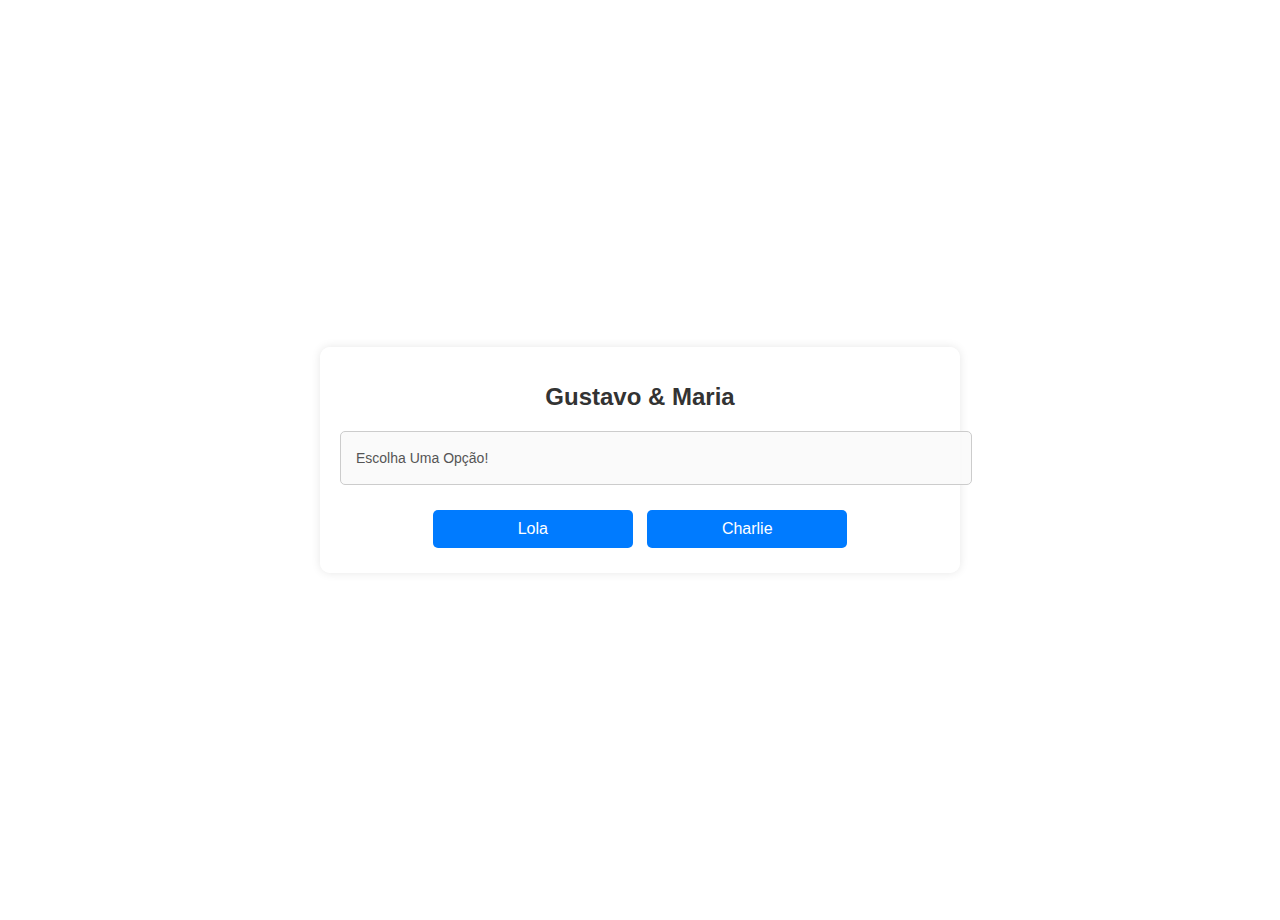
<file: index.html>
<!DOCTYPE html>
<html lang="pt-BR">
<head>
    <meta charset="UTF-8">
    <meta name="viewport" content="width=device-width, initial-scale=1.0">
    <title>Gustavo & Maria</title>
    <link rel="stylesheet" href="styles.css">
</head>
<body>
    <div class="container">
        <h1>Gustavo & Maria</h1>
        <div class="chat-box" id="chat-box">
            <p id="chat-message">Escolha Uma Opção!</p>
        </div>
        <button id="skip-button">Lola</button>
        <button id="charlie-button">Charlie</button>
    </div>

    <script>
        // Redireciona para a página de escolha das Marias
        document.getElementById('skip-button').addEventListener('click', function () {
            window.location.href = "maria.html";
        });

        // Redireciona para a página do Charlie
        document.getElementById('charlie-button').addEventListener('click', function () {
            window.location.href = "charlie.html";
        });
    </script>
</body>
</html>
</file>
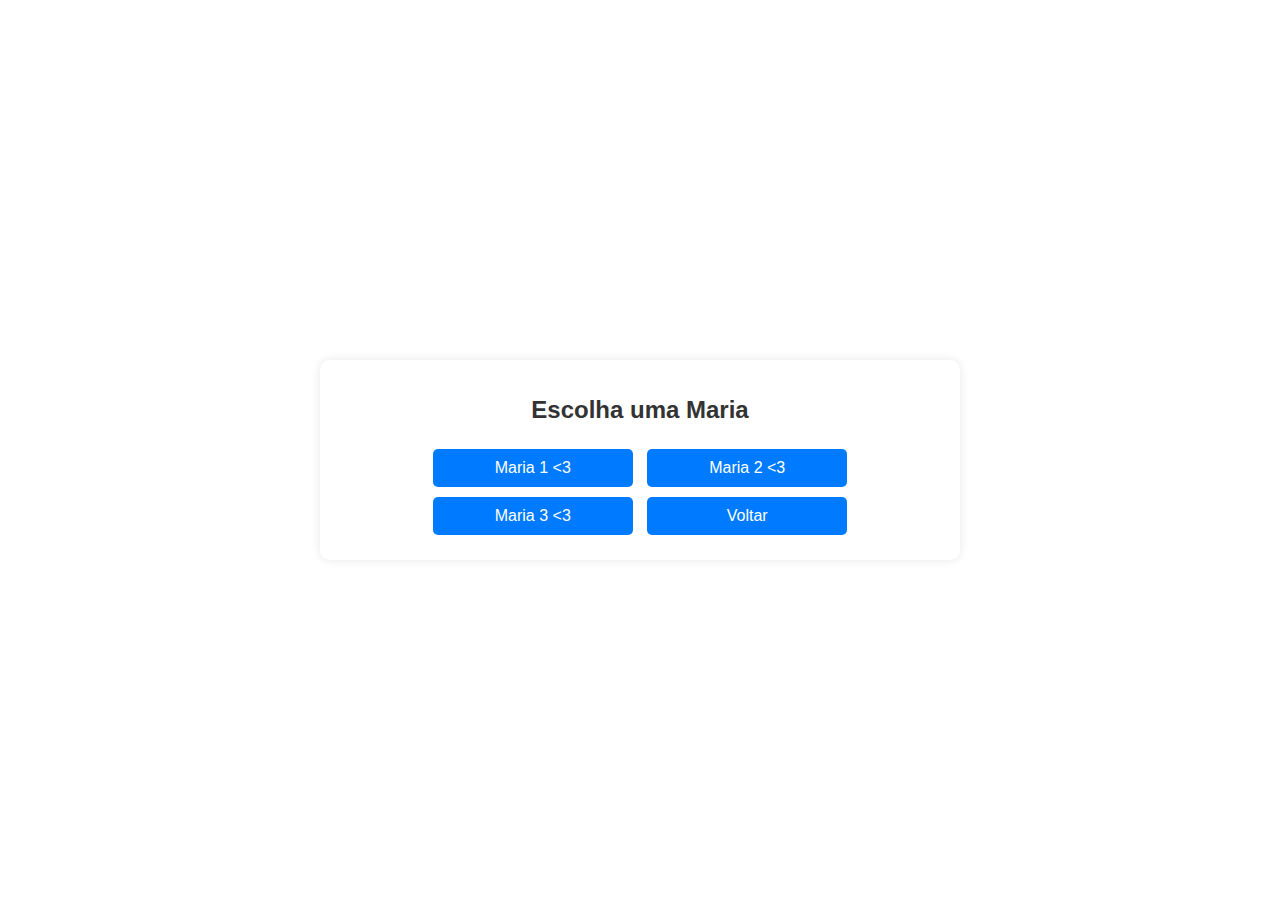
<file: maria.html>
<!DOCTYPE html>
<html lang="pt-BR">
<head>
    <meta charset="UTF-8">
    <meta name="viewport" content="width=device-width, initial-scale=1.0">
    <title>Escolha uma Maria</title>
    <link rel="stylesheet" href="styles.css">
</head>
<body>
    <div class="container">
        <h1>Escolha uma Maria</h1>
        <button class="maria-button" onclick="window.location.href='maria1.html'">Maria 1 <3</button>
        <button class="maria-button" onclick="window.location.href='maria2.html'">Maria 2 <3</button>
        <button class="maria-button" onclick="window.location.href='maria3.html'">Maria 3 <3</button>
        <button class="maria-button" onclick="window.location.href='index.html'">Voltar</button>
    </div>
</body>
</html>
</file>
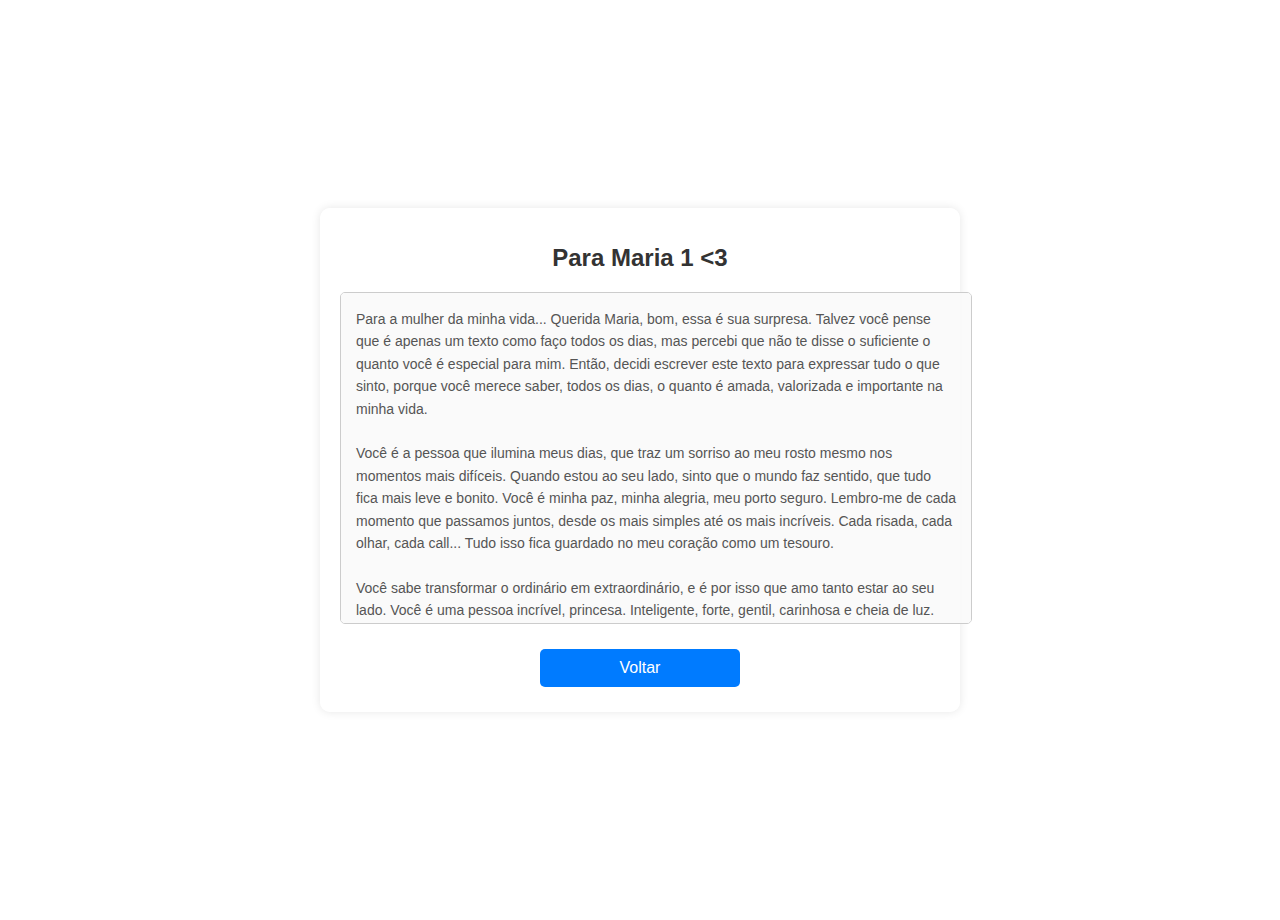
<file: maria1.html>
<!DOCTYPE html>
<html lang="pt-BR">
<head>
    <meta charset="UTF-8">
    <meta name="viewport" content="width=device-width, initial-scale=1.0">
    <title>Para Maria 1</title>
    <link rel="stylesheet" href="styles.css">
</head>
<body>
    <div class="container">
        <h1>Para Maria 1 <3</h1>
        <div class="message-box">
            <p>
                Para a mulher da minha vida... Querida Maria, bom, essa é sua surpresa. Talvez você pense que é apenas um texto como faço todos os dias, mas percebi que não te disse o suficiente o quanto você é especial para mim. Então, decidi escrever este texto para expressar tudo o que sinto, porque você merece saber, todos os dias, o quanto é amada, valorizada e importante na minha vida.<br><br>
                Você é a pessoa que ilumina meus dias, que traz um sorriso ao meu rosto mesmo nos momentos mais difíceis. Quando estou ao seu lado, sinto que o mundo faz sentido, que tudo fica mais leve e bonito. Você é minha paz, minha alegria, meu porto seguro. Lembro-me de cada momento que passamos juntos, desde os mais simples até os mais incríveis. Cada risada, cada olhar, cada call... Tudo isso fica guardado no meu coração como um tesouro.<br><br>
                Você sabe transformar o ordinário em extraordinário, e é por isso que amo tanto estar ao seu lado. Você é uma pessoa incrível, princesa. Inteligente, forte, gentil, carinhosa e cheia de luz. Admiro a forma como você enfrenta a vida com coragem e determinação, sempre buscando o melhor para você e para quem está ao seu redor. Você me inspira a ser uma pessoa melhor todos os dias, e eu sou imensamente grato por ter você na minha vida.<br><br>
                Eu amo o jeito como você me entende, como consegue ler meus silêncios e saber exatamente o que eu preciso. Você é minha melhor amiga, minha companheira, meu amor. Com você, eu me sinto completo, como se todas as peças do meu quebra-cabeça finalmente se encaixassem.<br><br>
                Quero que saiba que estou aqui para você, sempre. Nos bons e nos maus momentos, eu vou estar ao seu lado, te apoiando, te amando e te ajudando a superar qualquer desafio. Você nunca estará sozinha, porque eu sou seu parceiro, seu aliado, seu amor.<br><br>
                Eu sonho com um futuro ao seu lado, cheio de conquistas, viagens, risadas e momentos inesquecíveis. Quero construir uma vida com você, repleta de amor, respeito e cumplicidade. Você é a pessoa com quem eu quero compartilhar todos os meus dias, e eu faço questão de te lembrar disso sempre.<br><br>
                Obrigado por ser quem você é, por existir e por fazer parte da minha vida. Você é um presente que eu nunca vou deixar de valorizar. Eu te amo mais do que as palavras podem expressar, mais do que o universo pode conter. Você é o amor da minha vida, e eu sou o homem mais feliz do mundo por te ter ao meu lado.<br><br>
                Com todo o meu amor,<br>
                Gustavo
            </p>
        </div>
        <button class="maria-button" onclick="window.location.href='maria.html'">Voltar</button>
    </div>
</body>
</html>
</file>
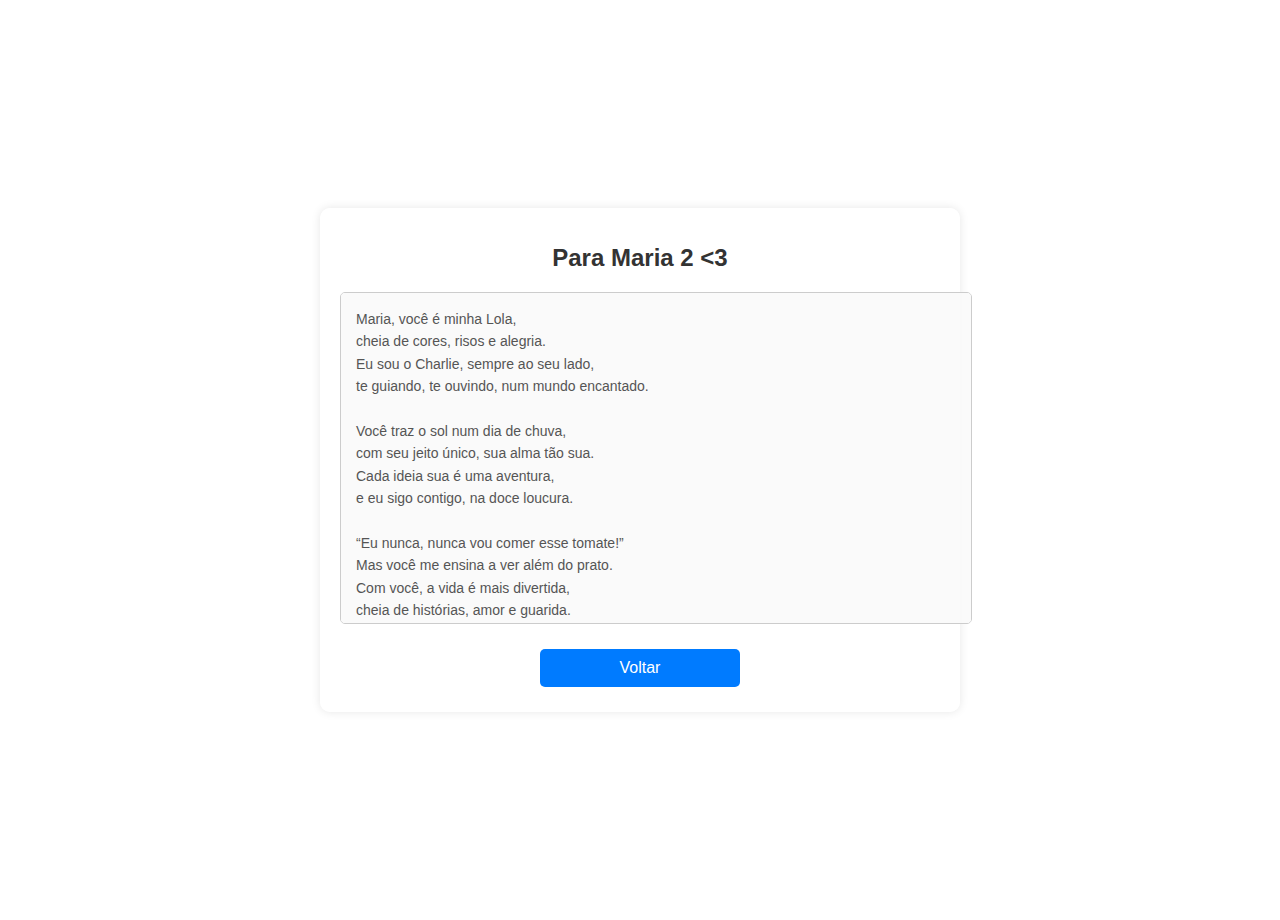
<file: maria2.html>
<!DOCTYPE html>
<html lang="pt-BR">
<head>
    <meta charset="UTF-8">
    <meta name="viewport" content="width=device-width, initial-scale=1.0">
    <title>Para Maria 2</title>
    <link rel="stylesheet" href="styles.css">
</head>
<body>
    <div class="container">
        <h1>Para Maria 2 <3</h1>
        <div class="message-box">
            <p>
                Maria, você é minha Lola,<br>
                cheia de cores, risos e alegria.<br>
                Eu sou o Charlie, sempre ao seu lado,<br>
                te guiando, te ouvindo, num mundo encantado.<br><br>

                Você traz o sol num dia de chuva,<br>
                com seu jeito único, sua alma tão sua.<br>
                Cada ideia sua é uma aventura,<br>
                e eu sigo contigo, na doce loucura.<br><br>

                “Eu nunca, nunca vou comer esse tomate!”<br>
                Mas você me ensina a ver além do prato.<br>
                Com você, a vida é mais divertida,<br>
                cheia de histórias, amor e guarida.<br><br>

                Maria, você é meu desenho favorito,<br>
                minha personagem principal, meu infinito.<br>
                Juntos somos Charlie e Lola,<br>
                um conto de amor que nunca se enrola.<br><br>

                Então vamos viver essa história juntos,<br>
                com risos, abraços e momentos defuntos.<br>
                Porque com você, minha Lola querida,<br>
                a vida é um desenho cheio de vida.<br>
            </p>
        </div>
        <button class="maria-button" onclick="window.location.href='maria.html'">Voltar</button>
    </div>
</body>
</html>
</file>
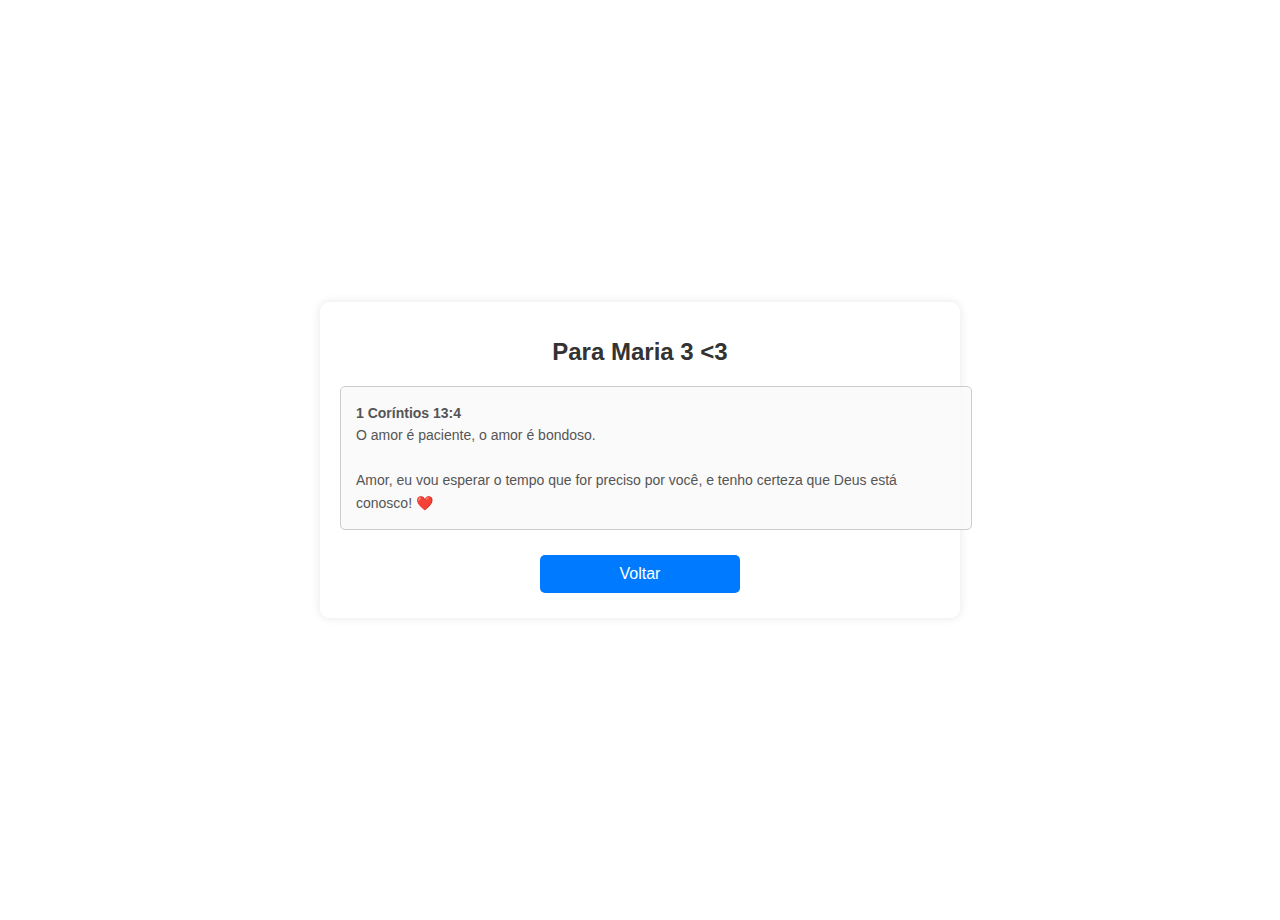
<file: maria3.html>
<!DOCTYPE html>
<html lang="pt-BR">
<head>
    <meta charset="UTF-8">
    <meta name="viewport" content="width=device-width, initial-scale=1.0">
    <title>Para Maria 3</title>
    <link rel="stylesheet" href="styles.css">
</head>
<body>
    <div class="container">
        <h1>Para Maria 3 <3</h1>
        <div class="message-box">
            <p>
                <strong>1 Coríntios 13:4</strong><br>
                O amor é paciente, o amor é bondoso.<br><br>

                Amor, eu vou esperar o tempo que for preciso por você, e tenho certeza que Deus está conosco! ❤️
            </p>
        </div>
        <button class="maria-button" onclick="window.location.href='maria.html'">Voltar</button>
    </div>
</body>
</html>
</file>
<file: styles.css>
body {
  font-family: Arial, sans-serif;
  background-image: url('https://www.pirulitei.com.br/wp-content/uploads/2014/08/charlie_lola_f_011.jpg');
  background-size: cover;
  background-position: center;
  background-repeat: no-repeat;
  display: flex;
  justify-content: center;
  align-items: center;
  height: 100vh;
  margin: 0;
  padding: 10px;
}

.container {
  text-align: center;
  background-color: rgba(255, 255, 255, 0.8);
  padding: 20px;
  border-radius: 10px;
  box-shadow: 0 0 10px rgba(0, 0, 0, 0.1);
  max-width: 600px;
  width: 100%;
  margin: 10px;
}

h1 {
  margin-bottom: 20px;
  color: #333;
  font-size: 24px;
}

.chat-box, .message-box {
  width: 100%;
  border: 1px solid #ccc;
  border-radius: 5px;
  padding: 15px;
  margin-bottom: 20px;
  background-color: rgba(249, 249, 249, 0.9);
  text-align: left;
  font-size: 14px;
  line-height: 1.5;
  overflow-y: auto;
  max-height: 300px;
}

#chat-message, .message-box p {
  color: #555;
  font-size: 14px;
  line-height: 1.6;
  margin: 0;
}

#skip-button, #charlie-button, .maria-button, .charlie-option-button {
  padding: 10px 20px;
  font-size: 16px;
  color: #fff;
  background-color: #007bff;
  border: none;
  border-radius: 5px;
  cursor: pointer;
  margin: 5px;
  width: 100%;
  max-width: 200px;
}

#skip-button:hover, #charlie-button:hover, .maria-button:hover, .charlie-option-button:hover {
  background-color: #0056b3;
}

/* Estilos para a Aliança */
.hidden {
  display: none; /* Esconde o conteúdo inicialmente */
}

.alianca-image {
  width: 100%;
  max-width: 300px;
  height: auto;
  border-radius: 10px;
  margin: 20px 0;
}

.alianca-text {
  font-size: 24px;
  font-weight: bold;
  color: #ff69b4; /* Cor rosa para destacar */
  margin-top: 10px;
}

/* Estilos para a Dedicatória */
.dedicatoria-text {
  font-size: 18px;
  font-style: italic;
  color: #333;
  text-align: center;
  line-height: 1.8;
  margin: 20px 0;
}

@media (max-width: 600px) {
  h1 {
      font-size: 20px;
  }

  .chat-box, .message-box {
      padding: 10px;
      font-size: 12px;
  }

  #skip-button, #charlie-button, .maria-button, .charlie-option-button {
      font-size: 14px;
      padding: 8px 16px;
  }

  .container {
      padding: 15px;
  }

  .alianca-text {
      font-size: 20px; /* Tamanho menor para celulares */
  }

  .dedicatoria-text {
      font-size: 16px; /* Tamanho menor para celulares */
  }
}
</file>
